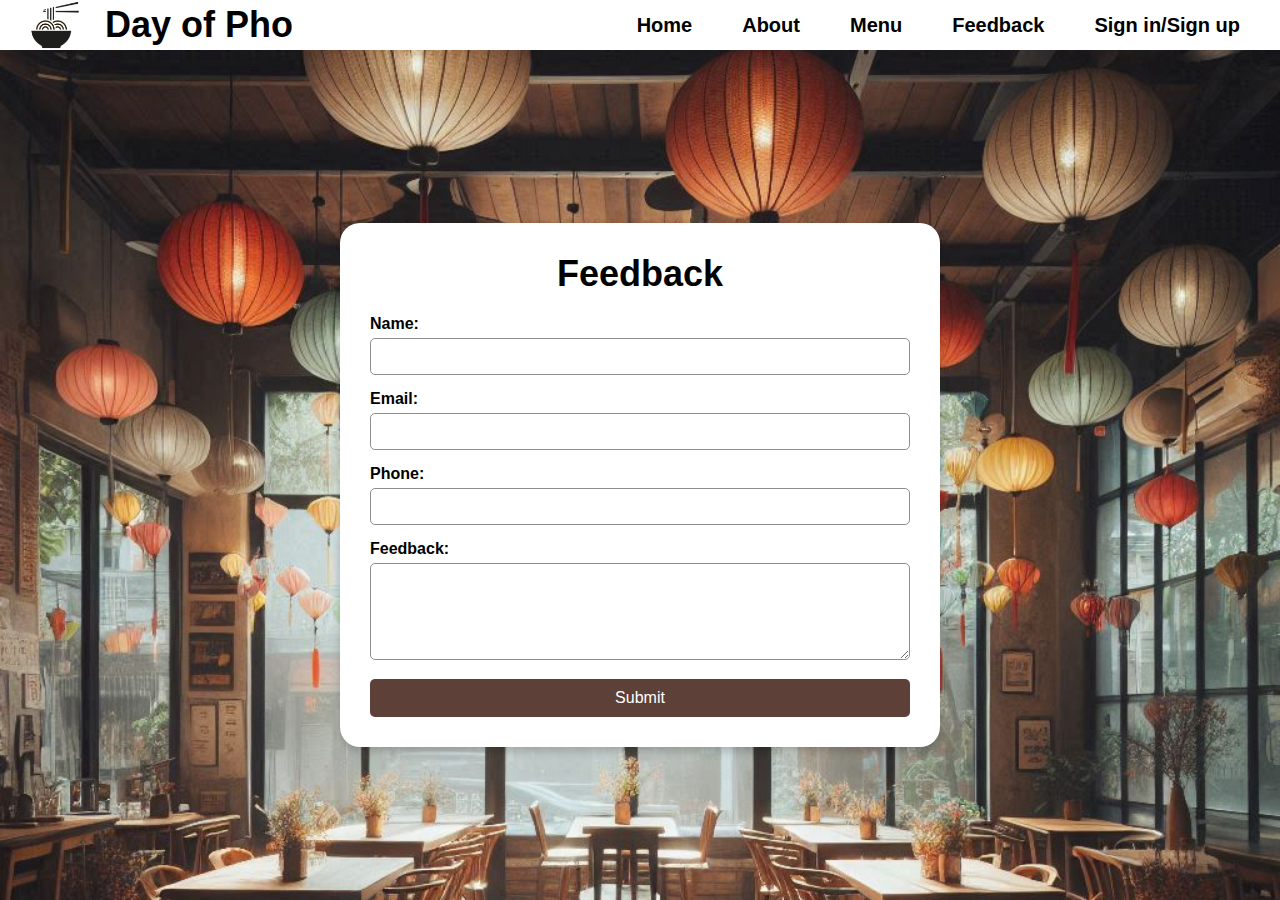
<file: feedback.html>
<!DOCTYPE html>
<html lang="vi">
  <head>
    <meta charset="UTF-8" />
    <meta name="viewport" content="width=device-width, initial-scale=1.0" />
    <title>Feedback Page</title>
    <link rel="stylesheet" href="css/feedback.css" />
    <script src="JavaScript.js" defer></script>
  </head>
  <body>
    <header>
      <nav class="navbar">
        <a href="#home" class="logo">
          <img src="Anh/logo.png" alt="Logo" />
          <h2>Day of Pho</h2>
        </a>

        <ul class="nav-links">
          <li><a href="index.html">Home</a></li>
          <li><a href="index.html">About</a></li>
          <li><a href="index.html">Menu</a></li>
          <li><a href="#feedback" class="active">Feedback</a></li>
          <li><a href="sign.html">Sign in/Sign up</a></li>
        </ul>
      </nav>
    </header>

    <main class="main-container">
      <section class="feedback-form">
        <h1>Feedback</h1>
        <form id="feedbackForm">
          <label for="name">Name:</label>
          <input type="text" id="name" name="name" />

          <label for="email">Email:</label>
          <input type="email" id="email" name="email" />

          <label for="phone">Phone:</label>
          <input type="tel" id="phone" name="phone" />

          <label for="feedback">Feedback:</label>
          <textarea id="feedback" name="feedback" rows="5" required></textarea>

          <button type="submit">Submit</button>
        </form>
      </section>
    </main>
  </body>
</html>
</file>
<file: css/feedback.css>
/* General styles */
* {
    margin: 0;
    padding: 0;
    box-sizing: border-box;
    font-family: Arial, sans-serif;
}
  
body {
    background: url("../Anh/hinh_quan.png");
    background-size: cover;
    background-repeat: no-repeat;
    background-attachment: fixed;
    overflow: hidden;
}
  
/* Header/Navbar */
.navbar {
    display: flex;
    justify-content: space-between;
    align-items: center;
    text-decoration: none;
    padding: 5px 15px;
    height: 50px;
    background-color: white;
}
.navbar .logo {
    display: flex;
    align-items: center; /* Căn giữa logo và tên */
    text-decoration: none;
}

.navbar h2 {
    margin-left: 10px; /* Khoảng cách giữa logo và tên */
    font-size: 36px;
    color: #000000;
    line-height: 1; /* Đảm bảo rằng tên không bị lệch */
}
img {
    height: 80px;
}
  
.nav-links {
    display: flex;
    list-style: none;
}
  
.nav-links li {
    margin: 0 15px;
}
  
.nav-links li a {
    text-decoration: none;
    color: #000000;
    font-weight: bold;
    font-size: 20px;
    padding: 5px 10px;
    border-radius: 5px;
    transition: all 0.3s ease;
}
  
.nav-links li a:hover {
    background-color: #000000;
    color: white;
}
  
/* Main Content */
.main-container {
    display: flex;
    justify-content: center;
    align-items: center;
    min-height: calc(100vh - 100px);
}
  
.feedback-form {
    background: white;
    padding: 30px;
    border-radius: 20px;
    box-shadow: 0 4px 10px rgba(0, 0, 0, 0.2);
    max-width: 600px;
    width: 90%;
    margin-top: 70px;
}
  
.feedback-form h1 {
    text-align: center;
    margin-bottom: 20px;
    color: #000000;
    font-size: 36px;
}
  
.feedback-form label {
    display: block;
    margin-bottom: 5px;
    font-weight: bold;
}
  
.feedback-form input,
.feedback-form select,
.feedback-form textarea {
    width: 100%;
    padding: 10px;
    margin-bottom: 15px;
    border: 1px solid #8e8e8e;
    border-radius: 5px;
}
  
.feedback-form button {
    width: 100%;
    padding: 10px;
    background: #5d4037;
    color: white;
    border: none;
    border-radius: 5px;
    font-size: 16px;
    cursor: pointer;
}
  
.feedback-form button:hover {
    background: #3e2723;
}
</file>
